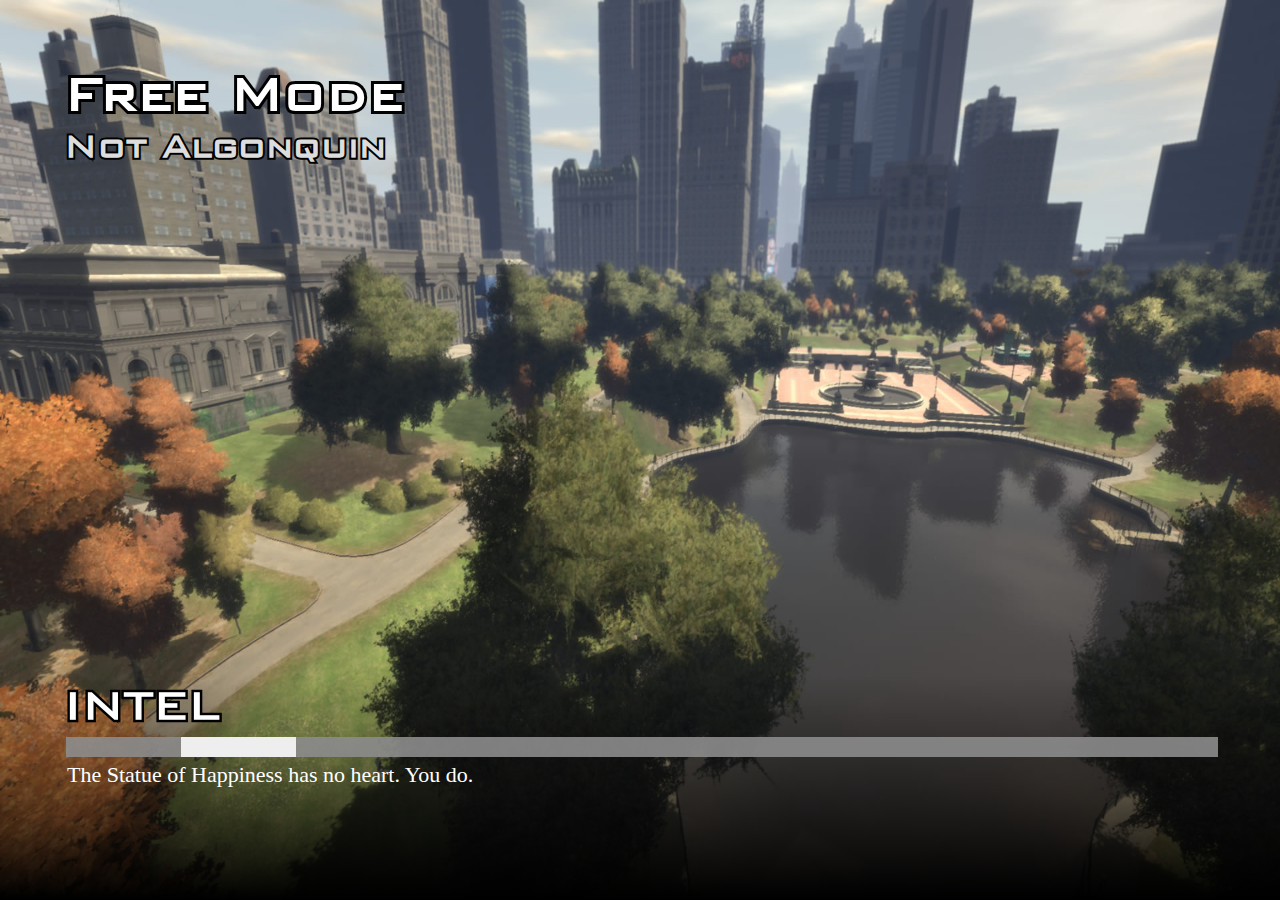
<file: resources/[0.Default]/[test]/example-loadscreen/index.html>
<html>
    <head>
        <link href="keks.css" rel="stylesheet" type="text/css" />
    </head>
    <body>
        <div class="backdrop">
            <div class="top">
                <h1 title="Free Mode">Free Mode</h1>
                <h2 title="Not Algonquin">Not Algonquin</h2>
            </div>

            <div class="letni">
                <h2 title="INTEL">Intel</h2>
                <h3></h3>
                <div class="loadbar"><div class="thingy"></div></div>
                <p>The Statue of Happiness has no heart. You do.</p>
            </div>
            <div class="bottom">
                <div id="gradient">
                </div>
            </div>
        </div>

<script type="text/javascript">
// this will actually restart the loading bar a lot, making multiple loading bars is an exercise to the reader... for now.
// for a set of possible events, see https://github.com/citizenfx/fivem/blob/master/code/components/loading-screens-five/src/LoadingScreens.cpp
var count = 0;
var thisCount = 0;

const emoji = {
    INIT_BEFORE_MAP_LOADED: [ '🍉' ],
    INIT_AFTER_MAP_LOADED: [ '🍋', '🍊' ],
    INIT_SESSION: [ '🍐', '🍅', '🍆' ],
};

const handlers = {
    startInitFunctionOrder(data)
    {
        count = data.count;

        document.querySelector('.letni h3').innerHTML += emoji[data.type][data.order - 1] || '';
    },

    initFunctionInvoking(data)
    {
        document.querySelector('.thingy').style.left = '0%';
        document.querySelector('.thingy').style.width = ((data.idx / count) * 100) + '%';
    },

    startDataFileEntries(data)
    {
        count = data.count;

        document.querySelector('.letni h3').innerHTML += "\u{1f358}";
    },

    performMapLoadFunction(data)
    {
        ++thisCount;

        document.querySelector('.thingy').style.left = '0%';
        document.querySelector('.thingy').style.width = ((thisCount / count) * 100) + '%';
    },

    onLogLine(data)
    {
        document.querySelector('.letni p').innerHTML = data.message + "..!";
    }
};

window.addEventListener('message', function(e)
{
    (handlers[e.data.eventName] || function() {})(e.data);
});
</script>
    </body>
</html>
</file>
<file: resources/[0.Default]/[test]/example-loadscreen/keks.css>
body
{
    margin: 0px;
    padding: 0px;
}

.backdrop
{
    position: relative;
    top: 0px;
    left: 0px;
    width: 100%;
    height: 100%;

    background-image: url(loadscreen.jpg);
    background-size: 100% 100%;
}

.bottom
{
    position: absolute;
    bottom: 0px;
    width: 100%;
    height: 100%;
}

#gradient
{
    position: absolute;
    bottom: 0px;
    width: 100%;

    height: 25%;

    background: linear-gradient(to bottom, rgba(0, 0, 0, 0) 0%, rgba(0, 0, 0, 1) 100%);
}

@font-face {
    font-family: 'BankGothic';
    src: url('bankgothic.ttf') format('truetype');
    font-weight: normal;
    font-style: normal;
}

h1, h2 {
  position: relative;
  background: transparent;
  z-index: 0;
}
/* add a single stroke */
h1:before, h2:before {
  content: attr(title);
  position: absolute;
  -webkit-text-stroke: 0.1em #000;
  left: 0;
  z-index: -1;
}


.letni
{
    position: absolute;
    left: 5%;
    right: 5%;
    bottom: 10%;

    z-index: 5;

    color: #fff;

    font-family: "Segoe UI";
}

.letni p
{
    font-size: 22px;

    margin-left: 3px;

    margin-top: 0px;
}

.letni h2, .letni h3
{
    font-family: BankGothic;

    text-transform: uppercase;

    font-size: 50px;

    margin: 0px;

    display: inline-block;
}

.top
{
    color: #fff;

    position: absolute;
    top: 7%;
    left: 5%;
    right: 5%;
}

.top h1
{
    font-family: BankGothic;
    font-size: 60px;

    margin: 0px;
}

.top h2
{
    font-family: BankGothic;
    font-size: 40px;

    margin: 0px;

    color: #ddd;
}

.loadbar
{
    width: 100%;
    background-color: rgba(140, 140, 140, .9);
    height: 20px;

    margin-left: 2px;
    margin-right: 3px;

    margin-top: 5px;
    margin-bottom: 5px;

    overflow: hidden;

    position: relative;

    display: block;
}

.thingy
{
    width: 10%;
    background-color: #eee;
    height: 20px;

    position: absolute;
    left: 10%;
}
</file>
